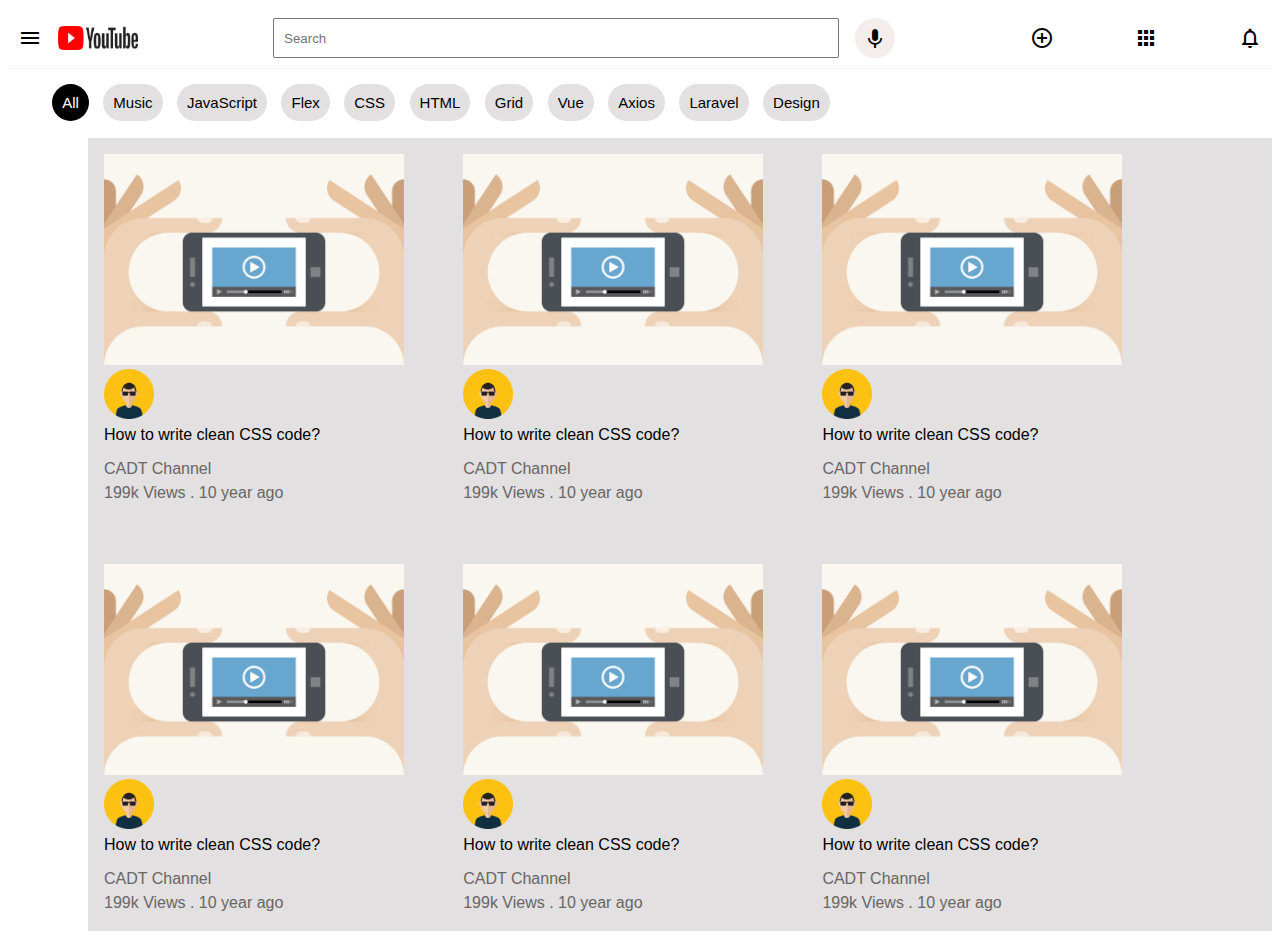
<file: EX 2/index.html>
<!DOCTYPE html>
<html lang="en">
<head>
    <meta charset="UTF-8">
    <meta http-equiv="X-UA-Compatible" content="IE=edge">
    <meta name="viewport" content="width=device-width, initial-scale=1.0">
    <title>YouTube</title>
    <link rel="stylesheet" href="https://fonts.googleapis.com/icon?family=Material+Icons">
    <link rel="stylesheet" href="css/main.css">
</head>
<body>
    <nav>
        <div class="nav-left">
            <i class="material-icons">menu</i>
            <img src="assets/logo.jpg" alt="logo" width="80">
        </div>
        <div class="nav-center">
            <input type="text" placeholder="Search">
            <i class="material-icons">keyboard_voice</i>
        </div>
        <div class="nav-right">
            <i class="material-icons">control_point</i>
            <i class="material-icons">apps</i>
            <i class="material-icons">notifications_none</i>
        </div>
    </nav>
    <header>
        <span class="active">All</span>
        <span>Music</span>
        <span>JavaScript</span>
        <span>Flex</span>
        <span>CSS</span>
        <span>HTML</span>
        <span>Grid</span>
        <span>Vue</span>
        <span>Axios</span>
        <span>Laravel</span>
        <span>Design</span>
    </header>
    <section class="video-container">
        <div class="video">
            <div class="video-thumbnail">
                <img src="assets/video-icon.png" alt="" width="300">
            </div>
            <div class="video-text">
                <div class="avatar">
                    <img src="assets/avatar.jpg" alt="" width="50">
                </div>
                <div class="text">
                    <strong>How to write clean CSS code?</strong>
                    <p>CADT Channel</p>
                    <span>199k Views . 10 year ago</span>
                </div>
            </div>
        </div>
        <div class="video">
            <div class="video-thumbnail">
                <img src="assets/video-icon.png" alt="" width="300">
            </div>
            <div class="video-text">
                <div class="avatar">
                    <img src="assets/avatar.jpg" alt="" width="50">
                </div>
                <div class="text">
                    <strong>How to write clean CSS code?</strong>
                    <p>CADT Channel</p>
                    <span>199k Views . 10 year ago</span>
                </div>
            </div>
        </div>

        <div class="video">
            <div class="video-thumbnail">
                <img src="assets/video-icon.png" alt="" width="300">
            </div>
            <div class="video-text">
                <div class="avatar">
                    <img src="assets/avatar.jpg" alt="" width="50">
                </div>
                <div class="text">
                    <strong>How to write clean CSS code?</strong>
                    <p>CADT Channel</p>
                    <span>199k Views . 10 year ago</span>
                </div>
            </div>
        </div>

        <div class="video">
            <div class="video-thumbnail">
                <img src="assets/video-icon.png" alt="" width="300">
            </div>
            <div class="video-text">
                <div class="avatar">
                    <img src="assets/avatar.jpg" alt="" width="50">
                </div>
                <div class="text">
                    <strong>How to write clean CSS code?</strong>
                    <p>CADT Channel</p>
                    <span>199k Views . 10 year ago</span>
                </div>
            </div>
        </div>

        <div class="video">
            <div class="video-thumbnail">
                <img src="assets/video-icon.png" alt="" width="300">
            </div>
            <div class="video-text">
                <div class="avatar">
                    <img src="assets/avatar.jpg" alt="" width="50">
                </div>
                <div class="text">
                    <strong>How to write clean CSS code?</strong>
                    <p>CADT Channel</p>
                    <span>199k Views . 10 year ago</span>
                </div>
            </div>
        </div>

        <div class="video">
            <div class="video-thumbnail">
                <img src="assets/video-icon.png" alt="" width="300">
            </div>
            <div class="video-text">
                <div class="avatar">
                    <img src="assets/avatar.jpg" alt="" width="50">
                </div>
                <div class="text">
                    <strong>How to write clean CSS code?</strong>
                    <p>CADT Channel</p>
                    <span>199k Views . 10 year ago</span>
                </div>
            </div>
        </div>
        
    </section>
</body>
</html>
</file>
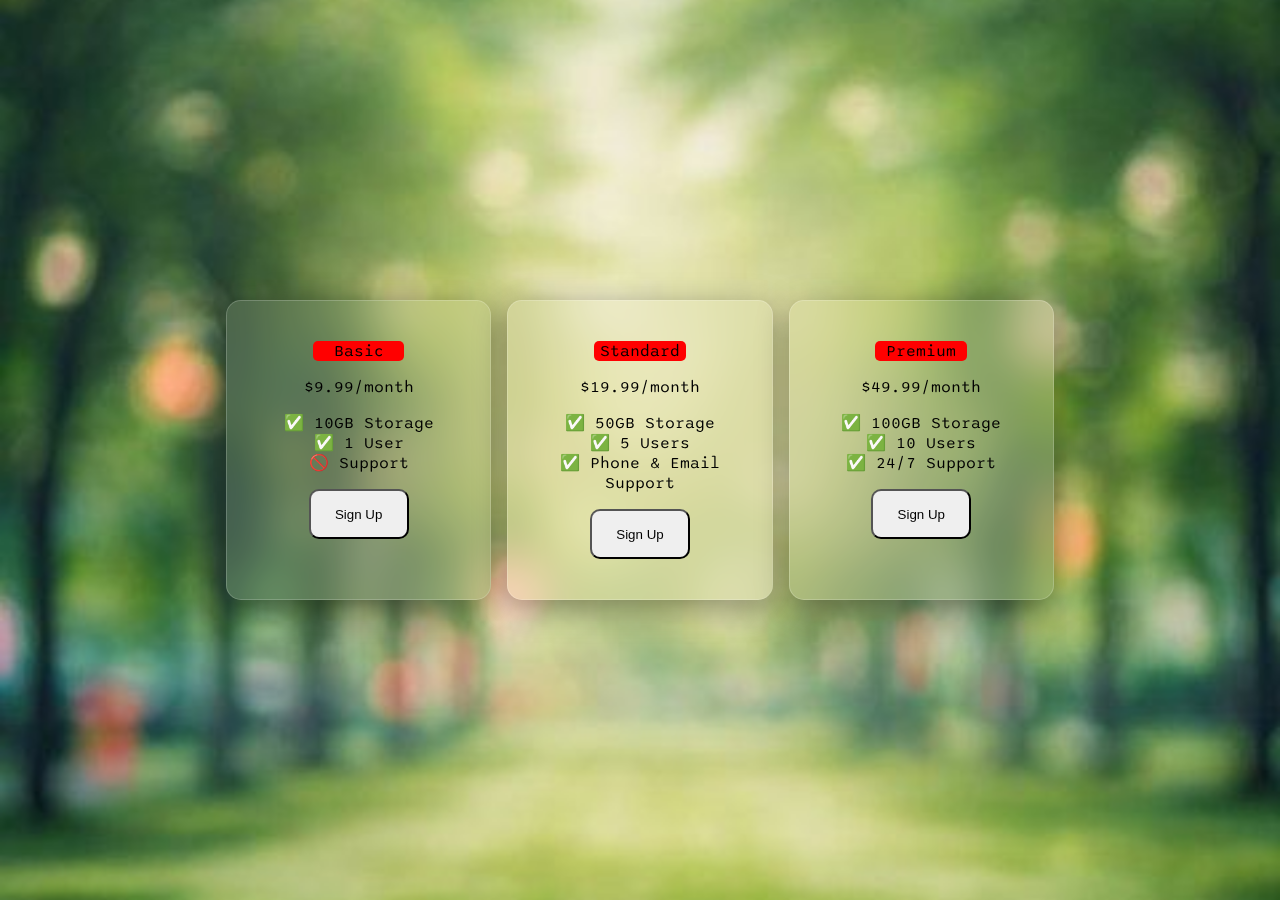
<file: EX 3/index.html>
<!DOCTYPE html>
<html>
  <head>
    <title>Flexbox Pricing Table</title>
    <link rel="preconnect" href="https://fonts.googleapis.com" />
    <link rel="preconnect" href="https://fonts.gstatic.com" crossorigin />
    <link
      href="https://fonts.googleapis.com/css2?family=Sono:wght@400;700&display=swap"
      rel="stylesheet"
    />
    <style>
      body {
        font-family: "Sono", sans-serif;
      }
      *{
        margin:0;
        padding:0px;
        box-sizing: border-box;
      }
      ul li{
        list-style: none;
      }
      body{
        display: flex;
        align-items: center;
        justify-content: center;
        min-height: 100vh;
        width:100%;
        padding:0 10px;
        background: linear-gradient(135deg,#ff9a9e 0%,#fad0c4 100%);
      }
      .pricing-container{
        display: flex;
        gap:1rem;
      }
      body::before{
        content: " ";
        position: absolute;
        width: 100%;
        height:100%;
        background: url(Nature\ Blur\ Road\ Park\ light\ Green\ Gras\ Background\ For\ CB\ Ediing.png) ,#000;
        background-position: center;
        background-size:cover;
        z-index: -1;
      }
      .pricing-plan{
        width:100%;
        border-radius: 15px;
        padding:40px;
        text-align: center;
        background: rgba(255,255,255,0.1);
        border:1px solid rgba(255,255,255,0.2);
        backdrop-filter: blur(20px);
        -webkit-backdrop-filter: blur(20px);
        box-shadow: 0 8px 32px rgba(0,0,0,0.37);
        transition: all 0.3s ease;
        gap:1rem;
        display:flex;
        flex-direction: column;
      }
      .pricing-plan:hover{
        box-shadow: 0 12px 48px rgba(0,0,0,0.5);
      }
      .plan-button{
        border-radius: 10px;
        width:100px;
        height:50px;
        display: flex;
        justify-content: center;
        align-items: center;
        margin:0 auto;
        cursor: pointer;
      }
      .plan-button:hover{
        opacity: 0.7;
      }
      .plan-title{
        background: red;
        width:50%;
        height:auto;
        border-radius: 5px;
        margin:0 auto;
      }
      @media screen and (max-width: 1040px) {
        .pricing-container {
        display: grid;
        grid-template-columns: repeat(4, 1fr);
        grid-template-rows: repeat(2, 1fr);
    }
      .a{
        display:grid;
        grid-column: span 2;
      }
      .b{
        grid-column: 2/4;
      }
    }
    </style>
  </head>

  <body>
    <div class="pricing-container">
      <div class="pricing-plan a">
        <div class="plan-title">Basic</div>
        <div class="plan-price">$9.99/month</div>
        <ul class="plan-features">
          <li>✅ 10GB Storage</li>
          <li>✅ 1 User</li>
          <li>🚫 Support</li>
        </ul>
        <button class="plan-button">Sign Up</button>
      </div>
      <div class="pricing-plan a">
        <div class="plan-title">Standard</div>
        <div class="plan-price">$19.99/month</div>
        <ul class="plan-features">
          <li>✅ 50GB Storage</li>
          <li>✅ 5 Users</li>
          <li>✅ Phone &amp; Email Support</li>
        </ul>
        <button class="plan-button">Sign Up</button>
      </div>
      <div class="pricing-plan b">
        <div class="plan-title">Premium</div>
        <div class="plan-price">$49.99/month</div>
        <ul class="plan-features">
          <li>✅ 100GB Storage</li>
          <li>✅ 10 Users</li>
          <li>✅ 24/7 Support</li>
        </ul>
        <button class="plan-button">Sign Up</button>
      </div>
    </div>
  </body>
</html>
</file>
<file: EX 2/css/main.css>
body {
    font-family: Roboto, Arial, sans-serif;
}
nav {
    display:flex;
    justify-content: space-between;
    align-items: center;
    box-shadow: rgba(27, 31, 35, 0.04) 0px 1px 0px, rgba(255, 255, 255, 0.25) 0px 1px 0px inset;
    padding: 10px;
}
.nav-left {
    display:flex;
    gap:1rem;
}
.nav-right {
    display: flex;
    justify-content: space-between;
    gap:5rem;
}
.nav-center {
    display:flex;
    width:50%;
    gap:1rem;
}
.nav-center input {
    width: 90%;
    padding: 9px;
}
.nav-center i {
    background: #f5ecec;
    padding: 8px;
    box-sizing: border-box;
    border-radius: 50%;
}
header {
    width: 93%;
    margin: auto;
    margin-top: 16px;
    padding: 10px;
}
header span {
    padding: 10px;
    background: #e2e0e0;
    border-radius: 40px;
    cursor: pointer;
    font-size: 15px;
    margin-right: 10px;
}
.active {
    background: #000;
    color: #fff;
}
.video-container { 
    display:flex;
    gap:3.7rem;
    flex-wrap: wrap;
    background: #e2e0e0;
    padding:1rem;
    margin:1rem 0 0 5rem;

}
.video {
    
}
.video-thumbnail img {

}
.video-text {
  /*  TODO */
 
}


.text {
    line-height: 1.5;
}
.text p {
    margin: 0;
    margin-top: 10px;
}
.text p,
.text span {
    color: rgb(105, 102, 102);
}
.text strong {
    font-weight: 500;
}
</file>
